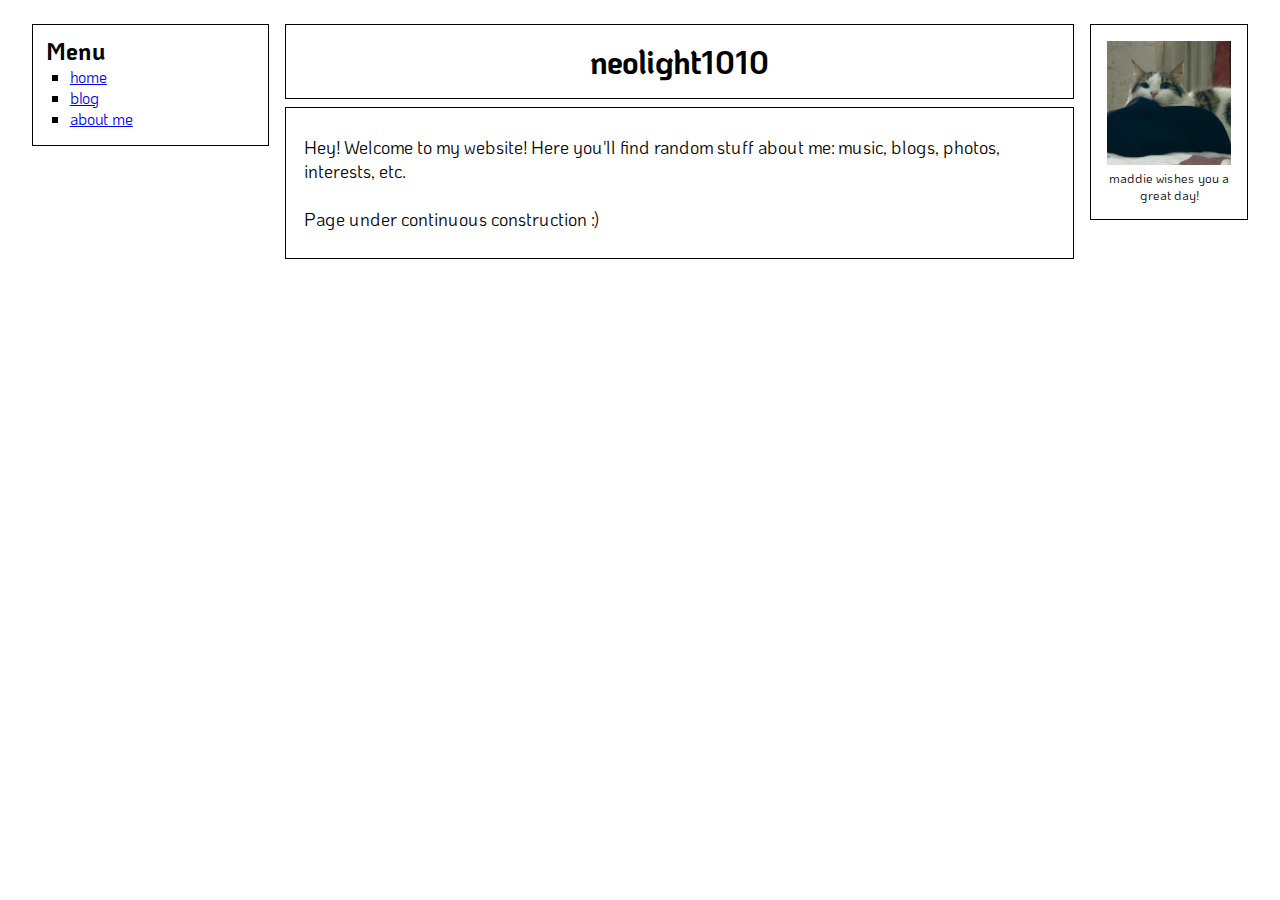
<file: index.html>
<!DOCTYPE html>
<html>

<head>
  <meta charset="UTF-8">
  <meta name="viewport" content="width=device-width, initial-scale=1.0">
  <title>neolight1010's website</title>
  <link href="https://neolight1010.github.io/style.css?h=487e94a226ac7ff14cf9" rel="stylesheet" type="text/css" media="all">
</head>

<body>
  <div class="main-div koho-regular">
    <div class="left-div">
      <div class="nav-menu">
        <h2>Menu</h2>

        <ul>
          <li><a href="https://neolight1010.github.io">home</a></li>
          <li><a href="https://neolight1010.github.io/blog/">blog</a></li>
          <li><a href="https://neolight1010.github.io/about/">about me</a></li>
        </ul>
      </div>
    </div>

    <div class="middle-div">
      <div class="middle-header koho-bold">
        <h1>neolight1010</h1>
      </div>

      <div class="middle-text">
        
<p>
  Hey! Welcome to my website! Here you'll find random stuff about me:
  music, blogs, photos, interests, etc.
</p>

<br />

<p>
  Page under continuous construction :)
</p>

      </div>
    </div>

    <div class="right-div">
      <div class="right-img">
        <img src="https://neolight1010.github.io/maddie-square.jpg" />
        <p>maddie wishes you a great day!</p>
      </div>
    </div>
  </div>


  <!-- TODO Add me: <img src="/neocities.png"> -->
</body>

</html>
</file>
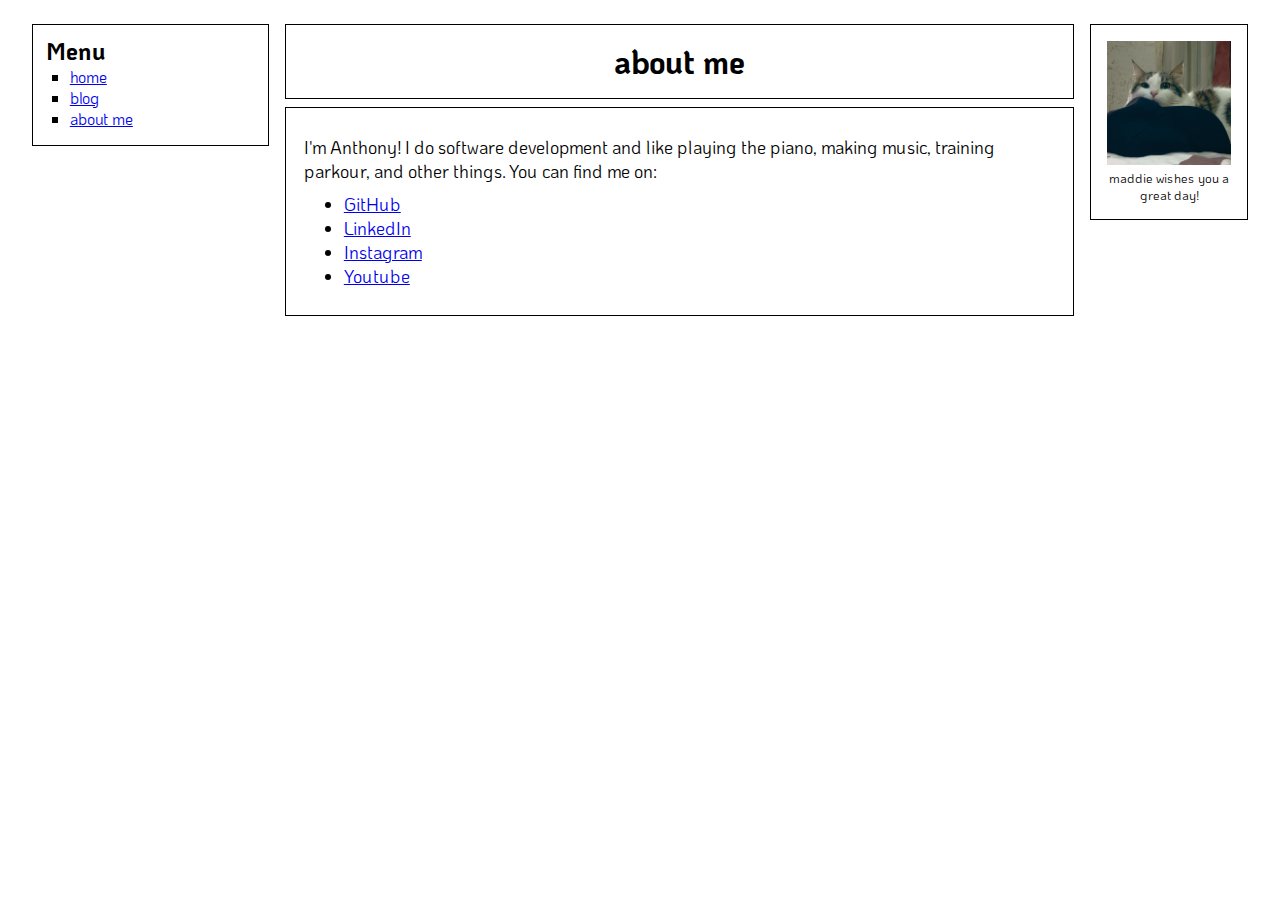
<file: about/index.html>
<!DOCTYPE html>
<html>

<head>
  <meta charset="UTF-8">
  <meta name="viewport" content="width=device-width, initial-scale=1.0">
  <title>neolight1010's website</title>
  <link href="https://neolight1010.github.io/style.css?h=487e94a226ac7ff14cf9" rel="stylesheet" type="text/css" media="all">
</head>

<body>
  <div class="main-div koho-regular">
    <div class="left-div">
      <div class="nav-menu">
        <h2>Menu</h2>

        <ul>
          <li><a href="https://neolight1010.github.io">home</a></li>
          <li><a href="https://neolight1010.github.io/blog/">blog</a></li>
          <li><a href="https://neolight1010.github.io/about/">about me</a></li>
        </ul>
      </div>
    </div>

    <div class="middle-div">
      <div class="middle-header koho-bold">
        <h1>
about me
</h1>
      </div>

      <div class="middle-text">
        

<div class="markdown-content">
  <p>I'm Anthony! I do software development and like playing the piano, making
music, training parkour, and other things. You can find me on:</p>
<ul>
<li><a href="https://github.com/neolight1010">GitHub</a></li>
<li><a href="https://www.linkedin.com/in/neolight1010/">LinkedIn</a></li>
<li><a href="https://instagram.com/neolight1010">Instagram</a></li>
<li><a href="https://www.youtube.com/@neolight1010">Youtube</a></li>
</ul>

</div>


      </div>
    </div>

    <div class="right-div">
      <div class="right-img">
        <img src="https://neolight1010.github.io/maddie-square.jpg" />
        <p>maddie wishes you a great day!</p>
      </div>
    </div>
  </div>


  <!-- TODO Add me: <img src="/neocities.png"> -->
</body>

</html>
</file>
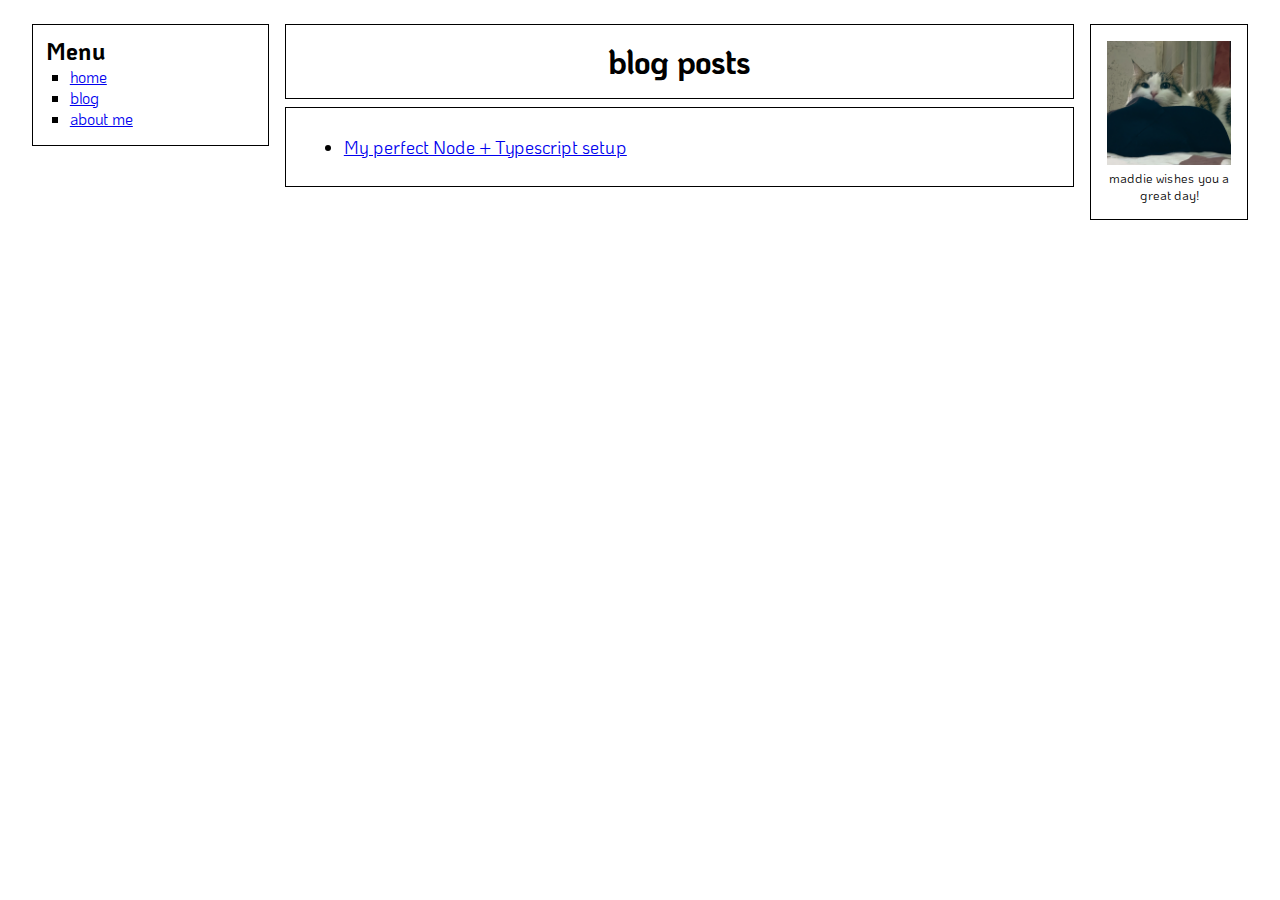
<file: blog/index.html>
<!DOCTYPE html>
<html>

<head>
  <meta charset="UTF-8">
  <meta name="viewport" content="width=device-width, initial-scale=1.0">
  <title>neolight1010's website</title>
  <link href="https://neolight1010.github.io/style.css?h=487e94a226ac7ff14cf9" rel="stylesheet" type="text/css" media="all">
</head>

<body>
  <div class="main-div koho-regular">
    <div class="left-div">
      <div class="nav-menu">
        <h2>Menu</h2>

        <ul>
          <li><a href="https://neolight1010.github.io">home</a></li>
          <li><a href="https://neolight1010.github.io/blog/">blog</a></li>
          <li><a href="https://neolight1010.github.io/about/">about me</a></li>
        </ul>
      </div>
    </div>

    <div class="middle-div">
      <div class="middle-header koho-bold">
        <h1>blog posts</h1>
      </div>

      <div class="middle-text">
        

<ul>
  
  <li><a href="https://neolight1010.github.io/blog/node-ts-setup/">My perfect Node + Typescript setup</a></li>
  
</ul>


      </div>
    </div>

    <div class="right-div">
      <div class="right-img">
        <img src="https://neolight1010.github.io/maddie-square.jpg" />
        <p>maddie wishes you a great day!</p>
      </div>
    </div>
  </div>


  <!-- TODO Add me: <img src="/neocities.png"> -->
</body>

</html>
</file>
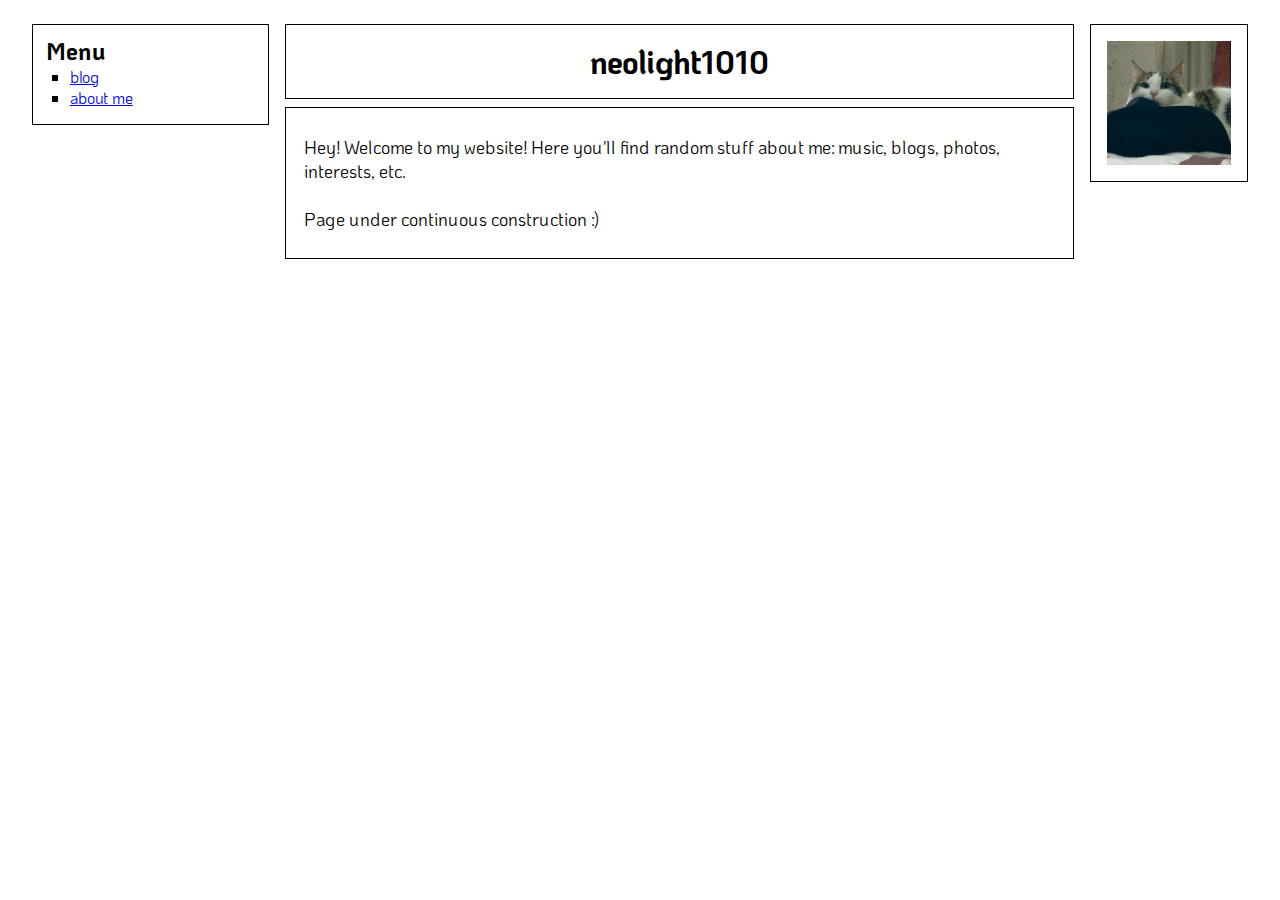
<file: src/index.html>
<!DOCTYPE html>
<html>

<head>
  <meta charset="UTF-8">
  <meta name="viewport" content="width=device-width, initial-scale=1.0">
  <title>neolight1010's website</title>
  <link href="/style.css" rel="stylesheet" type="text/css" media="all">
</head>

<body>
  <div class="main-div koho-regular">
    <div class="left-div">
      <div class="nav-menu">
        <h2>Menu</h2>

        <ul>
          <li><a href="#">blog</a></li>
          <li><a href="#">about me</a></li>
        </ul>
      </div>
    </div>

    <div class="middle-div">
      <h1 class="middle-header koho-bold">neolight1010</h1>

      <div class="middle-text">
        <p>
          Hey! Welcome to my website! Here you'll find random stuff about me:
          music, blogs, photos, interests, etc.
        </p>

        <br />

        <p>
          Page under continuous construction :)
        </p>
      </div>
    </div>

    <div class="right-div">
      <img class="right-img" src="assets/maddie-square.jpg" />
    </div>
  </div>


  <!-- TODO Add me: <img src="/neocities.png"> -->
</body>

</html>
</file>
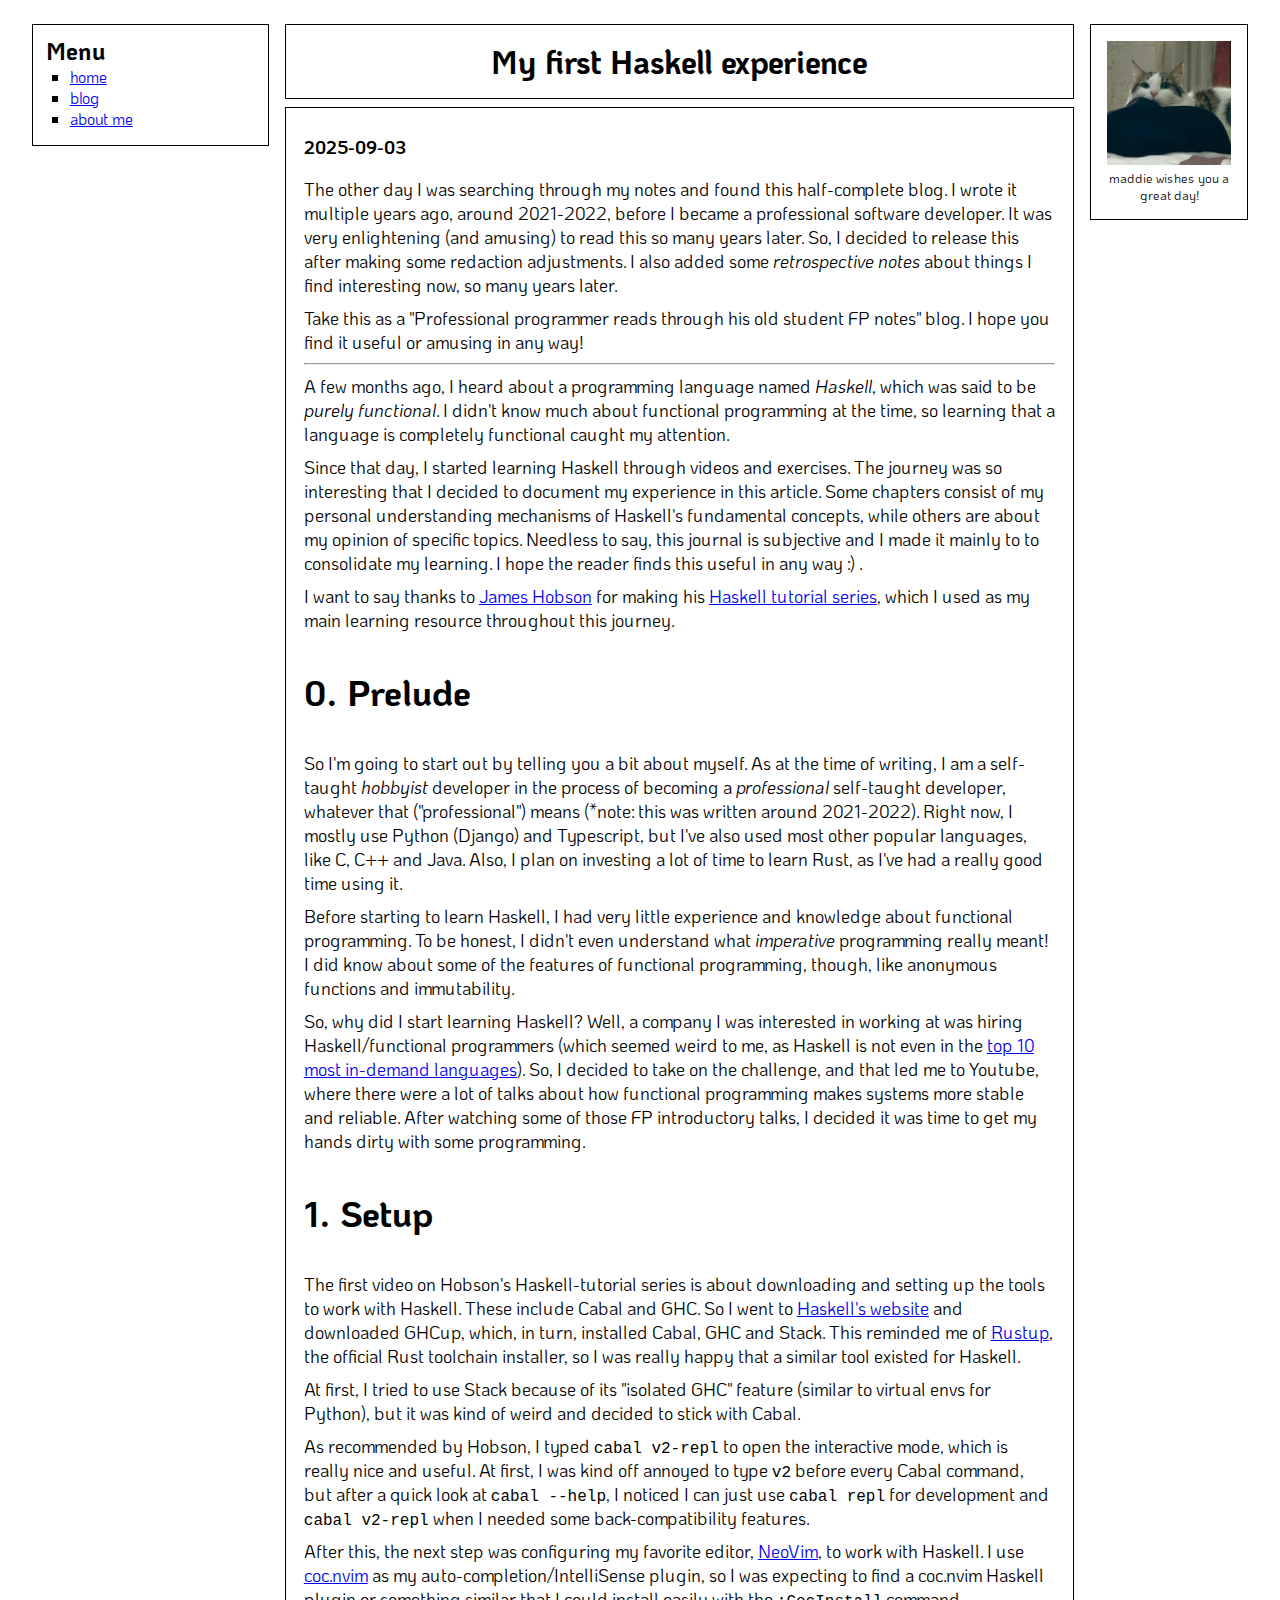
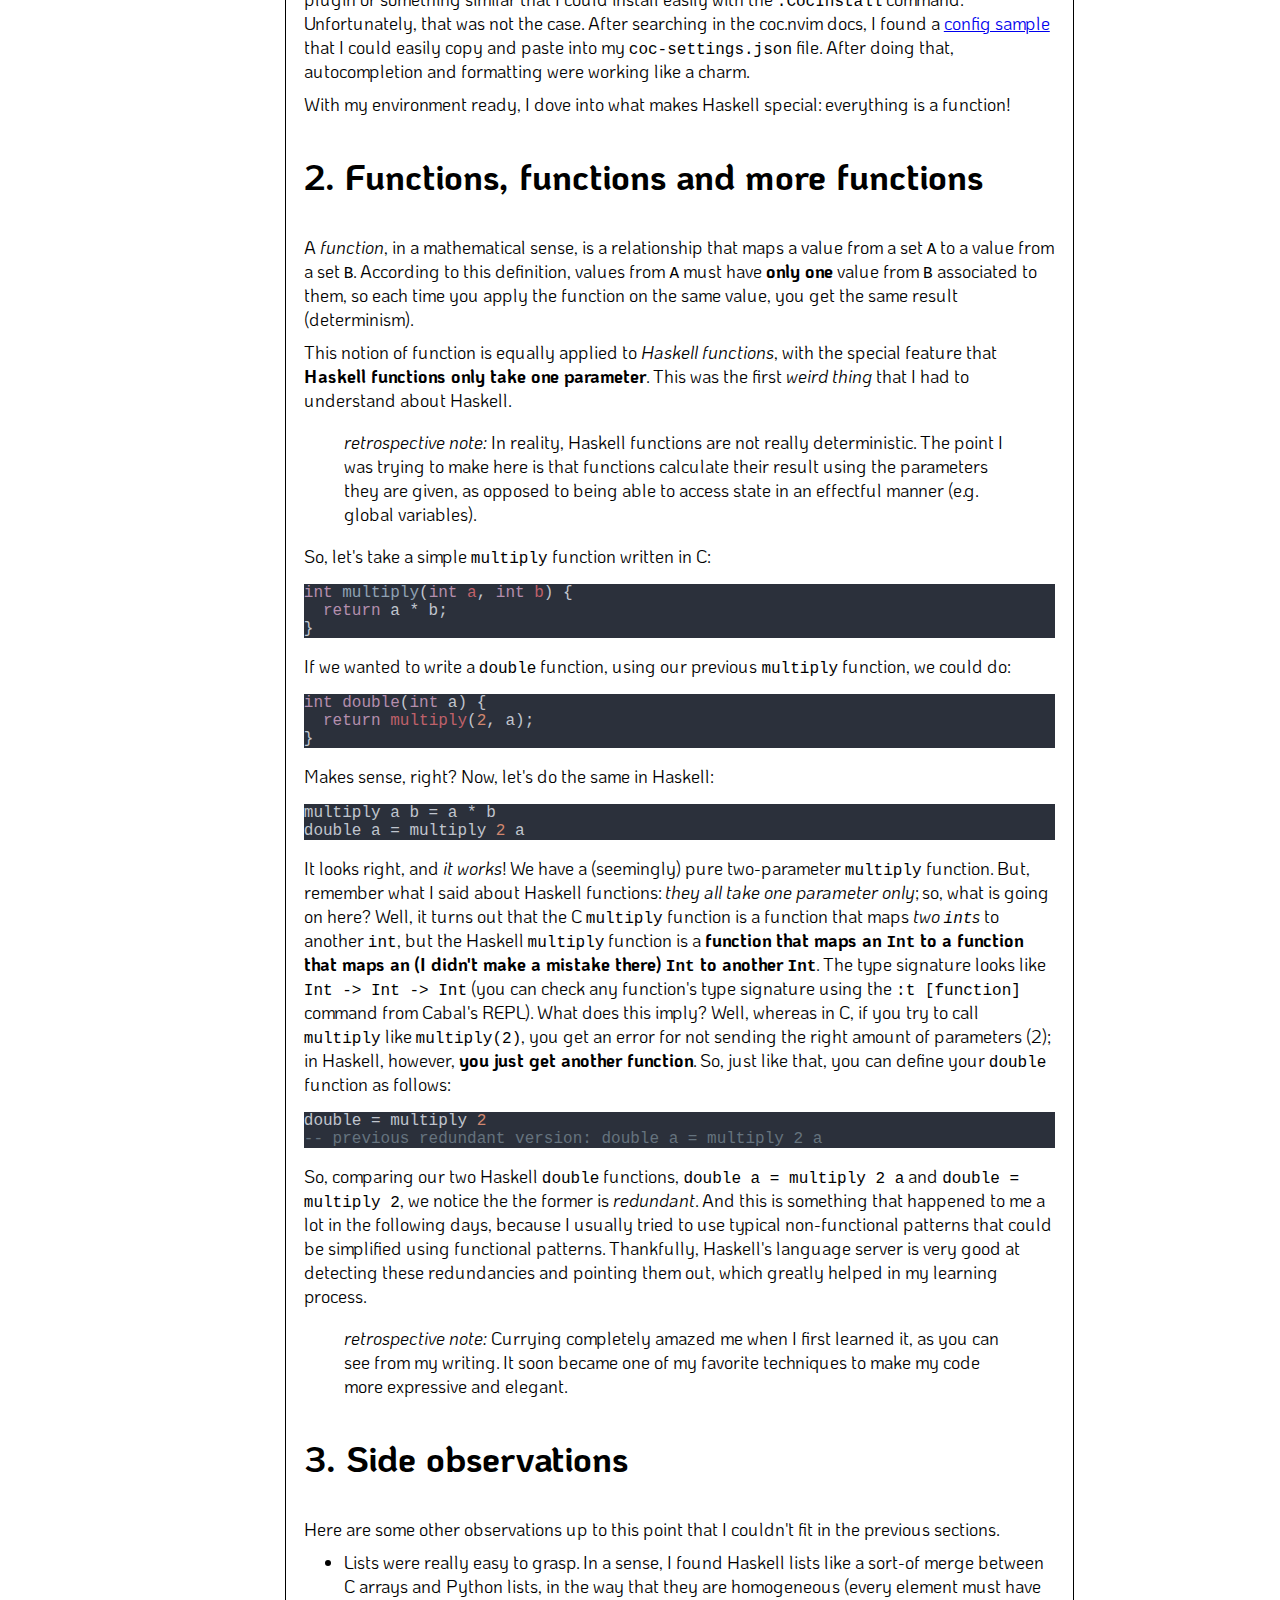
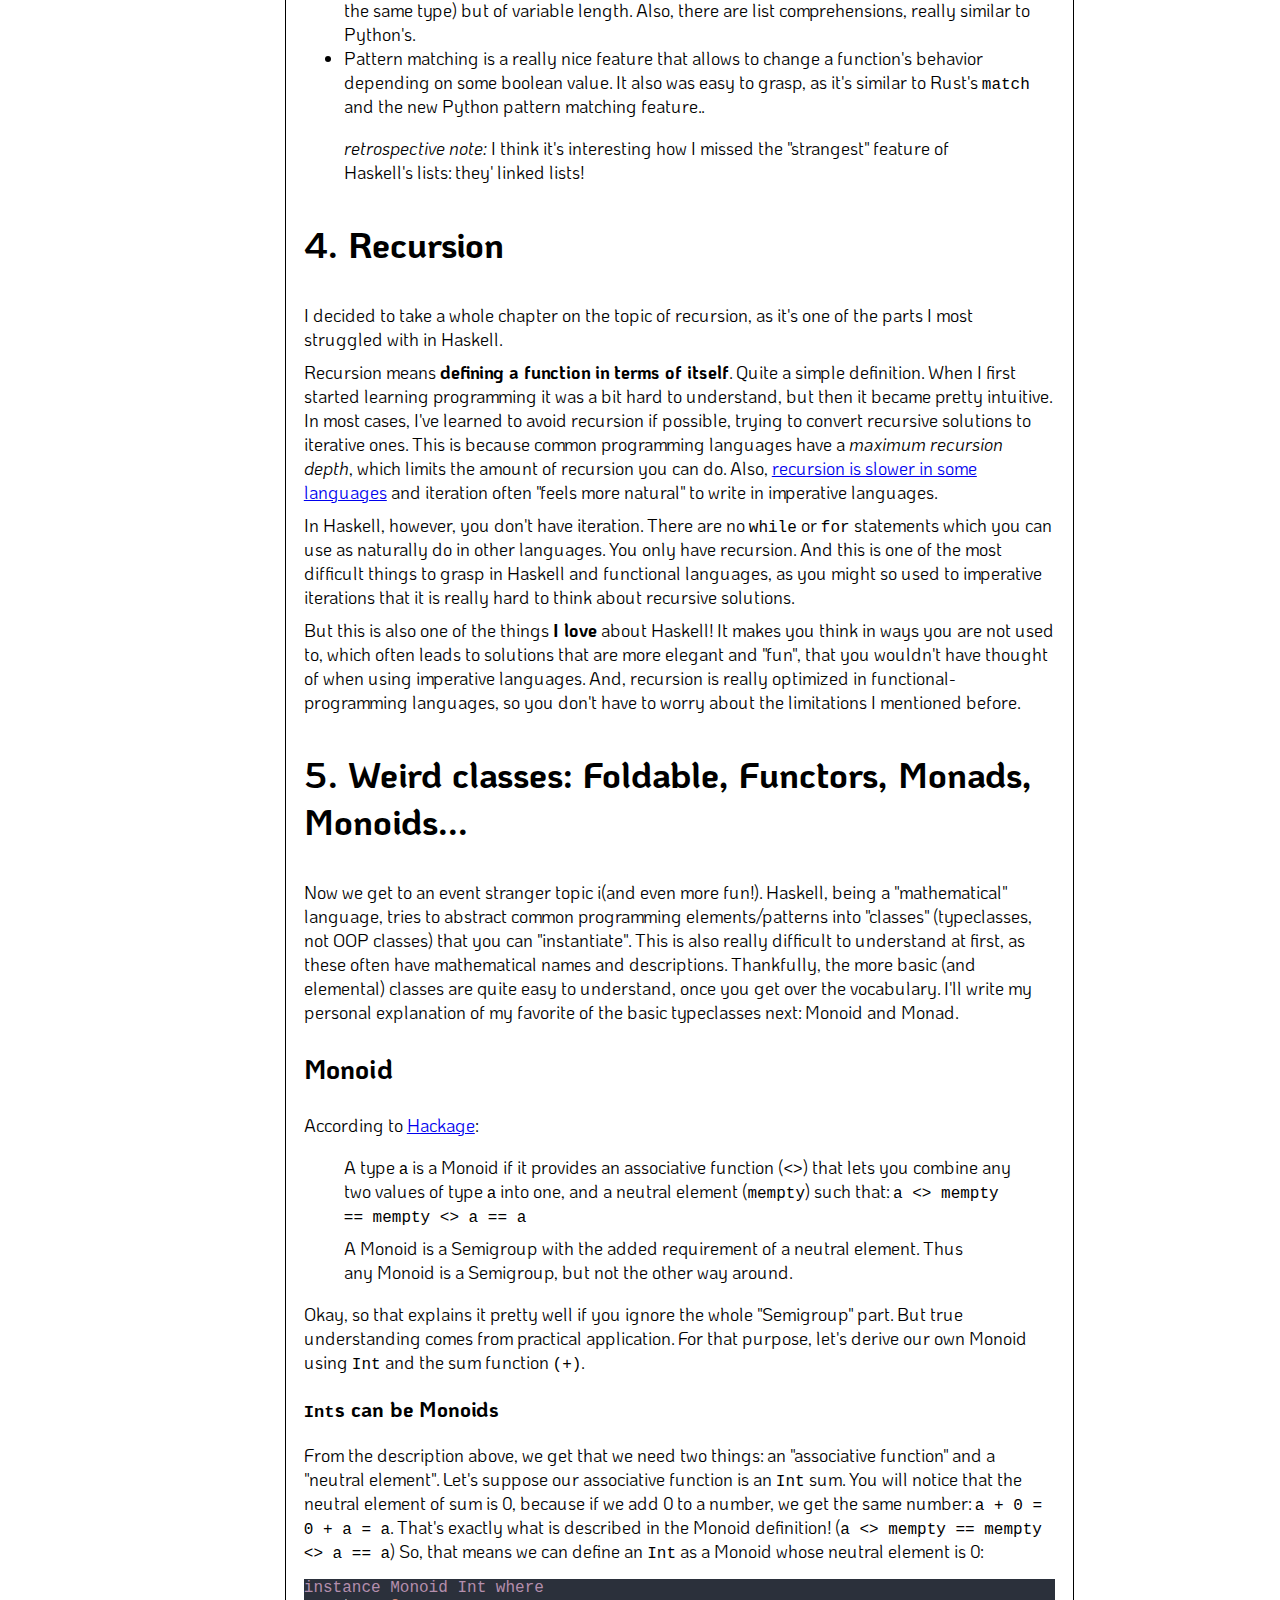
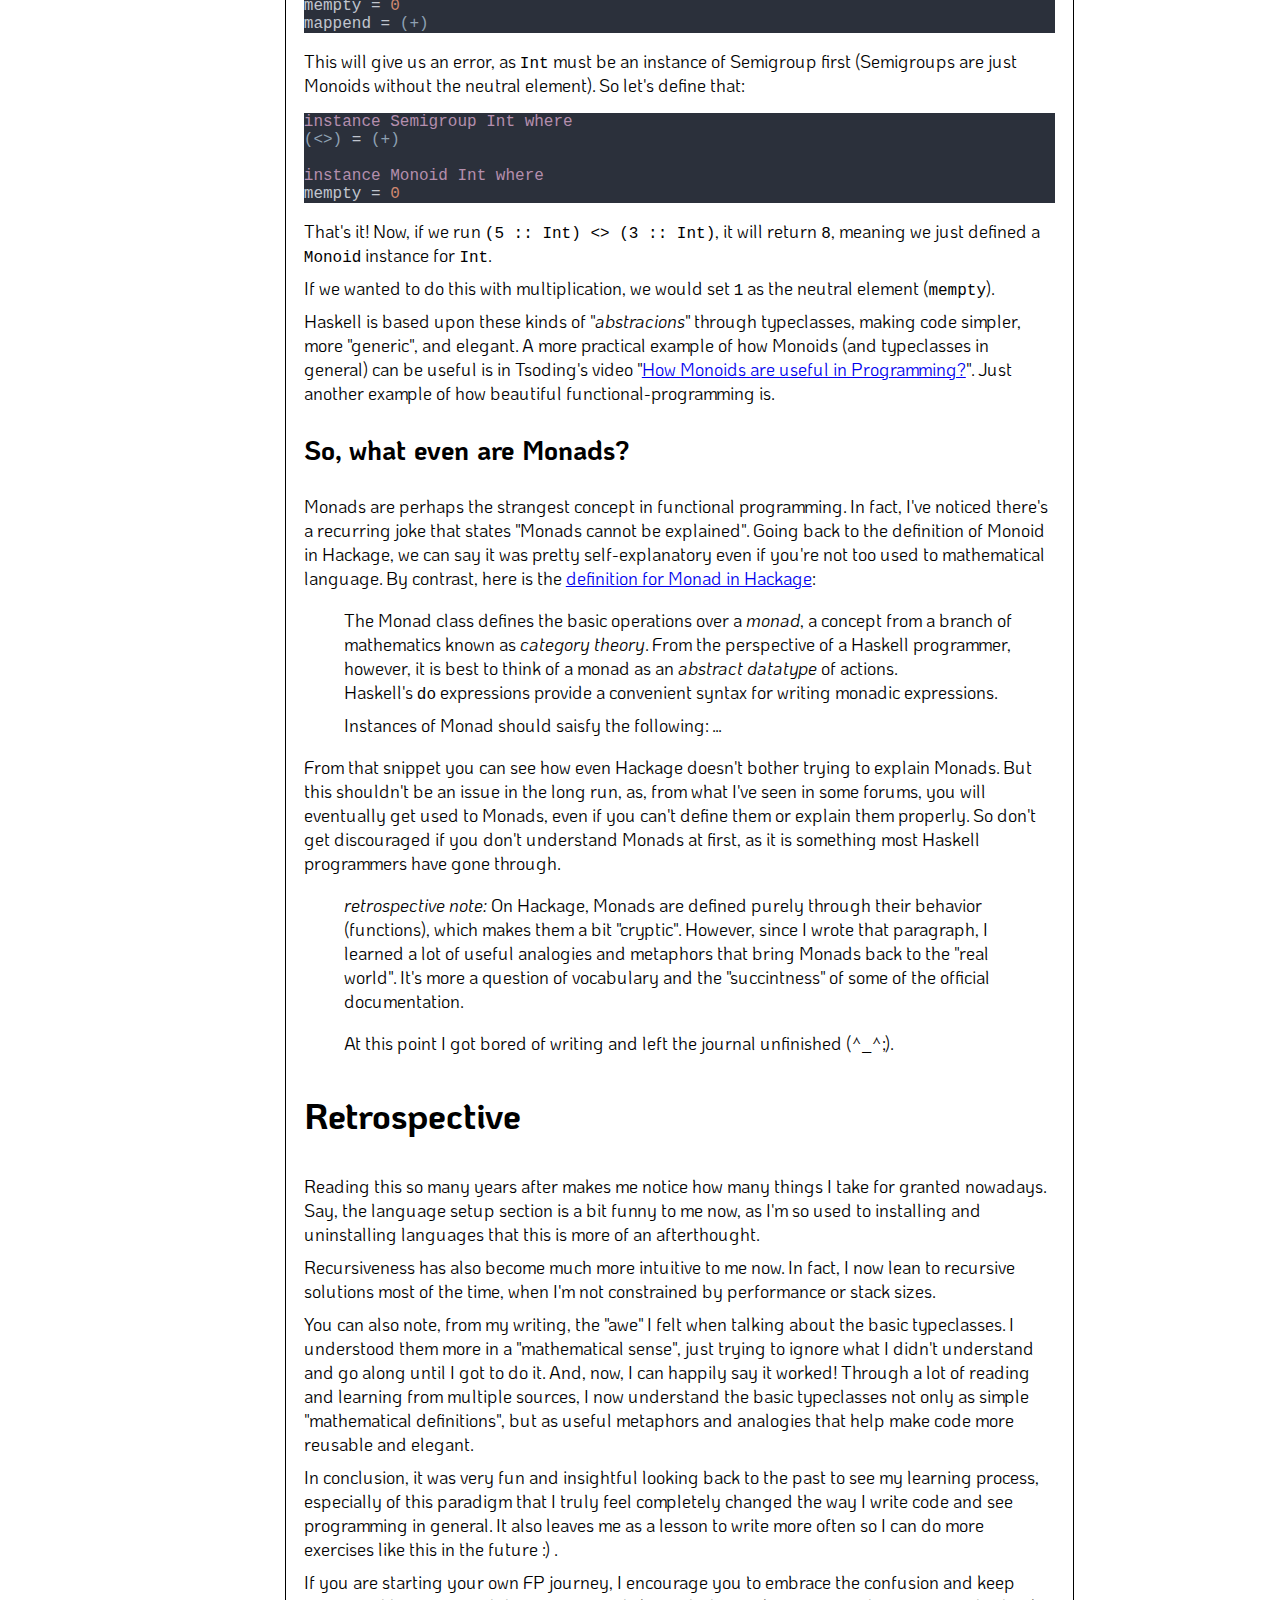
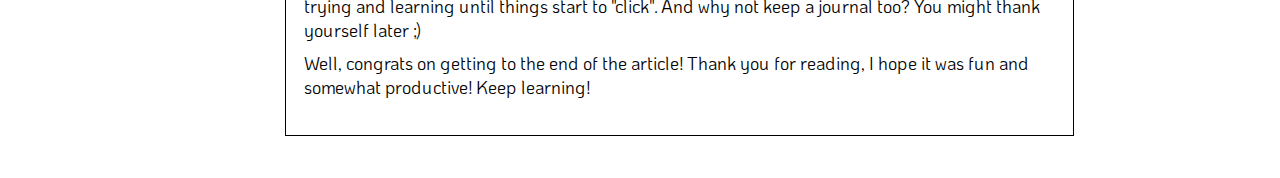
<file: blog/haskell-journal/index.html>
<!DOCTYPE html>
<html>

<head>
  <meta charset="UTF-8">
  <meta name="viewport" content="width=device-width, initial-scale=1.0">
  <title>neolight1010's website</title>
  <link href="https://neolight1010.github.io/style.css?h=487e94a226ac7ff14cf9" rel="stylesheet" type="text/css" media="all">
</head>

<body>
  <div class="main-div koho-regular">
    <div class="left-div">
      <div class="nav-menu">
        <h2>Menu</h2>

        <ul>
          <li><a href="https://neolight1010.github.io">home</a></li>
          <li><a href="https://neolight1010.github.io/blog/">blog</a></li>
          <li><a href="https://neolight1010.github.io/about/">about me</a></li>
        </ul>
      </div>
    </div>

    <div class="middle-div">
      <div class="middle-header koho-bold">
        <h1>My first Haskell experience</h1>
      </div>

      <div class="middle-text">
        

<div class="markdown-content">
  <p class="blog-date"><strong>2025-09-03</strong></p>

  <p>The other day I was searching through my notes and found this half-complete blog. I wrote it multiple years ago, around 2021-2022, before I became a professional software developer. It was very enlightening (and amusing) to read this so many years later. So, I decided to release this after making some redaction adjustments. I also added some <em>retrospective notes</em> about things I find interesting now, so many years later.</p>
<p>Take this as a "Professional programmer reads through his old student FP notes" blog. I hope you find it useful or amusing in any way!</p>
<hr />
<p>A few months ago, I heard about a programming language named <em>Haskell</em>, which was said to be <em>purely functional</em>. I didn't know much about functional programming at the time, so learning that a language is completely functional caught my attention.</p>
<p>Since that day, I started learning Haskell through videos and exercises. The journey was so interesting that I decided to document my experience in this article. Some chapters consist of my personal understanding mechanisms of Haskell's fundamental concepts, while others are about my opinion of specific topics. Needless to say, this journal is subjective and I made it mainly to to consolidate my learning. I hope the reader finds this useful in any way :) .</p>
<p>I want to say thanks to <a href="https://www.youtube.com/channel/UCof1BUiJk7llGSwjl8z27FA">James Hobson</a> for making his <a href="https://www.youtube.com/playlist?list=PLNLIbsKl8RYmu_NaSvpvj74MPy8qZSNd8">Haskell tutorial series</a>, which I used as my main learning resource throughout this journey.</p>
<h1 id="0-prelude">0. Prelude</h1>
<p>So I'm going to start out by telling you a bit about myself. As at the time of writing, I am a self-taught <em>hobbyist</em> developer in the process of becoming a <em>professional</em> self-taught developer, whatever that ("professional") means (*note: this was written around 2021-2022). Right now, I mostly use Python (Django) and Typescript, but I've also used most other popular languages, like C, C++ and Java. Also, I plan on investing a lot of time to learn Rust, as I've had a really good time using it.</p>
<p>Before starting to learn Haskell, I had very little experience and knowledge about functional programming. To be honest, I didn't even understand what <em>imperative</em> programming really meant! I did know about some of the features of functional programming, though, like anonymous functions and immutability.</p>
<p>So, why did I start learning Haskell? Well, a company I was interested in working at was hiring Haskell/functional programmers (which seemed weird to me, as Haskell is not even in the <a href="https://bootcamp.berkeley.edu/blog/most-in-demand-programming-languages/">top 10 most in-demand languages</a>). So, I decided to take on the challenge, and that led me to Youtube, where there were a lot of talks about how functional programming makes systems more stable and reliable. After watching some of those FP introductory talks, I decided it was time to get my hands dirty with some programming.</p>
<h1 id="1-setup">1. Setup</h1>
<p>The first video on Hobson's Haskell-tutorial series is about downloading and setting up the tools to work with Haskell. These include Cabal and GHC. So I went to <a href="https://www.haskell.org/">Haskell's website</a> and downloaded GHCup, which, in turn, installed Cabal, GHC and Stack. This reminded me of <a href="https://rustup.rs/">Rustup</a>, the official Rust toolchain installer,  so I was really happy that a similar tool existed for Haskell.</p>
<p>At first, I tried to use Stack because of its "isolated GHC" feature (similar to virtual envs for Python), but it was kind of weird and decided to stick with Cabal.</p>
<p>As recommended by Hobson, I typed <code>cabal v2-repl</code> to open the interactive mode, which is really nice and useful. At first, I was kind off annoyed to type <code>v2</code> before every Cabal command, but after a quick look at <code>cabal --help</code>, I noticed I can just use <code>cabal repl</code> for development and <code>cabal v2-repl</code> when I needed some back-compatibility features.</p>
<p>After this, the next step was configuring my favorite editor, <a href="https://neovim.io/">NeoVim</a>, to work with Haskell. I use <a href="https://github.com/neoclide/coc.nvim">coc.nvim</a> as my auto-completion/IntelliSense plugin, so I was expecting to find a coc.nvim Haskell plugin or something similar that I could install easily with the <code>:CocInstall</code> command. Unfortunately, that was not the case. After searching in the coc.nvim docs, I found a <a href="https://github.com/neoclide/coc.nvim/wiki/Language-servers#haskell">config sample</a> that I could easily copy and paste into my <code>coc-settings.json</code> file. After doing that, autocompletion and formatting were working like a charm.</p>
<p>With my environment ready, I dove into what makes Haskell special: everything is a function!</p>
<h1 id="2-functions-functions-and-more-functions">2. Functions, functions and more functions</h1>
<p>A <em>function</em>, in a mathematical sense, is a relationship that maps a value from a set <code>A</code> to a value from a set <code>B</code>. According to this definition, values from <code>A</code> must have <strong>only one</strong> value from <code>B</code> associated to them, so each time you apply the function on the same value, you get the same result (determinism).</p>
<p>This notion of function is equally applied to <em>Haskell functions</em>, with the special feature that <strong>Haskell functions only take one parameter</strong>. This was the first <em>weird thing</em> that I had to understand about Haskell.</p>
<blockquote>
<p><em>retrospective note:</em> In reality, Haskell functions are not really deterministic. The point I was trying to make here is that functions calculate their result using the parameters they are given, as opposed to being able to access state in an effectful manner (e.g. global variables).</p>
</blockquote>
<p>So, let's take a simple <code>multiply</code> function written in C:</p>
<pre data-lang="c" style="background-color:#2b303b;color:#c0c5ce;" class="language-c "><code class="language-c" data-lang="c"><span style="color:#b48ead;">int </span><span style="color:#8fa1b3;">multiply</span><span>(</span><span style="color:#b48ead;">int </span><span style="color:#bf616a;">a</span><span>, </span><span style="color:#b48ead;">int </span><span style="color:#bf616a;">b</span><span>) {
</span><span>  </span><span style="color:#b48ead;">return</span><span> a * b;
</span><span>}
</span></code></pre>
<p>If we wanted to write a <code>double</code> function, using our previous <code>multiply</code> function, we could do:</p>
<pre data-lang="c" style="background-color:#2b303b;color:#c0c5ce;" class="language-c "><code class="language-c" data-lang="c"><span style="color:#b48ead;">int double</span><span>(</span><span style="color:#b48ead;">int</span><span> a) {
</span><span>  </span><span style="color:#b48ead;">return </span><span style="color:#bf616a;">multiply</span><span>(</span><span style="color:#d08770;">2</span><span>, a);
</span><span>}
</span></code></pre>
<p>Makes sense, right? Now, let's do the same in Haskell:</p>
<pre data-lang="haskell" style="background-color:#2b303b;color:#c0c5ce;" class="language-haskell "><code class="language-haskell" data-lang="haskell"><span>multiply a b = a * b
</span><span>double a = multiply </span><span style="color:#d08770;">2</span><span> a
</span></code></pre>
<p>It looks right, and <em>it works</em>! We have a (seemingly) pure two-parameter <code>multiply</code> function. But, remember what I said about Haskell functions: <em>they all take one parameter only</em>; so, what is going on here? Well, it turns out that the C <code>multiply</code> function is a function that maps <em>two <code>int</code>s</em> to another <code>int</code>, but the Haskell <code>multiply</code> function is a <strong>function that maps an <code>Int</code> to a function that maps an (I didn't make a mistake there) <code>Int</code> to another <code>Int</code></strong>. The type signature looks like <code>Int -&gt; Int -&gt; Int</code> (you can check any function's type signature using the <code>:t [function]</code> command from Cabal's REPL). What does this imply? Well, whereas in C, if you try to call <code>multiply</code> like <code>multiply(2)</code>, you get an error for not sending the right amount of parameters (2); in Haskell, however, <strong>you just get another function</strong>. So, just like that, you can define your <code>double</code> function as follows:</p>
<pre data-lang="haskell" style="background-color:#2b303b;color:#c0c5ce;" class="language-haskell "><code class="language-haskell" data-lang="haskell"><span>double = multiply </span><span style="color:#d08770;">2
</span><span style="color:#65737e;">-- previous redundant version: double a = multiply 2 a
</span></code></pre>
<p>So, comparing our two Haskell <code>double</code> functions, <code>double a = multiply 2 a</code> and <code>double = multiply 2</code>, we notice the the former is <em>redundant</em>. And this is something that happened to me a lot in the following days, because I usually tried to use typical non-functional patterns that could be simplified using functional patterns. Thankfully, Haskell's language server is very good at detecting these redundancies and pointing them out, which greatly helped in my learning process.</p>
<blockquote>
<p><em>retrospective note:</em> Currying completely amazed me when I first learned it, as you can see from my writing. It soon became one of my favorite techniques to make my code more expressive and elegant.</p>
</blockquote>
<h1 id="3-side-observations">3. Side observations</h1>
<p>Here are some other observations up to this point that I couldn't fit in the previous sections.</p>
<ul>
<li>Lists were really easy to grasp. In a sense, I found Haskell lists like a sort-of merge between C arrays and Python lists, in the way that they are homogeneous (every element must have the same type) but of variable length. Also, there are list comprehensions, really similar to Python's.</li>
<li>Pattern matching is a really nice feature that allows to change a function's behavior depending on some boolean value. It also was easy to grasp, as it's similar to Rust's <code>match</code> and the new Python pattern matching feature..</li>
</ul>
<blockquote>
<p><em>retrospective note:</em> I think it's interesting how I missed the "strangest" feature of Haskell's lists: they' linked lists!</p>
</blockquote>
<h1 id="4-recursion">4. Recursion</h1>
<p>I decided to take a whole chapter on the topic of recursion, as it's one of the parts I most struggled with in Haskell.</p>
<p>Recursion means <strong>defining a function in terms of itself</strong>. Quite a simple definition. When I first started learning programming it was a bit hard to understand, but then it became pretty intuitive. In most cases, I've learned to avoid recursion if possible, trying to convert recursive solutions to iterative ones. This is because common programming languages have a <em>maximum recursion depth</em>, which limits the amount of recursion you can do. Also, <a href="https://softwareengineering.stackexchange.com/questions/237883/is-recursive-code-slower-than-non-recursive-code">recursion is slower in some languages</a> and iteration often "feels more natural" to write in imperative languages.</p>
<p>In Haskell, however, you don't have iteration. There are no <code>while</code> or <code>for</code> statements which you can use as naturally do in other languages. You only have recursion. And this is one of the most difficult things to grasp in Haskell and functional languages, as you might so used to imperative iterations that it is really hard to think about recursive solutions.</p>
<p>But this is also one of the things <strong>I love</strong> about Haskell! It makes you think in ways you are not used to, which often leads to solutions that are more elegant and "fun", that you wouldn't have thought of when using imperative languages. And, recursion is really optimized in functional-programming languages, so you don't have to worry about the limitations I mentioned before.</p>
<h1 id="5-weird-classes-foldable-functors-monads-monoids">5. Weird classes: Foldable, Functors, Monads, Monoids...</h1>
<p>Now we get to an event stranger topic i(and even more fun!). Haskell, being a "mathematical" language, tries to abstract common programming elements/patterns into "classes" (typeclasses, not OOP classes) that you can "instantiate". This is also really difficult to understand at first, as these often have mathematical names and descriptions. Thankfully, the more basic (and elemental) classes are quite easy to understand, once you get over the vocabulary. I'll write my personal explanation of my favorite of the basic typeclasses next: Monoid and Monad.</p>
<h2 id="monoid">Monoid</h2>
<p>According to <a href="https://hackage.haskell.org/package/base-4.16.0.0/docs/Data-Monoid.html">Hackage</a>:</p>
<blockquote>
<p>A type <code>a</code> is a Monoid if it provides an associative function (<code>&lt;&gt;</code>) that lets you combine any two values of type <code>a</code> into one, and a neutral element (<code>mempty</code>) such that:
<code>a &lt;&gt; mempty == mempty &lt;&gt; a == a</code></p>
<p>A Monoid is a Semigroup with the added requirement of a neutral element. Thus any Monoid is a Semigroup, but not the other way around.</p>
</blockquote>
<p>Okay, so that explains it pretty well if you ignore the whole "Semigroup" part. But true understanding comes from practical application. For that purpose, let's derive our own Monoid using <code>Int</code> and the sum function <code>(+)</code>.</p>
<h3 id="ints-can-be-monoids"><code>Int</code>s can be Monoids</h3>
<p>From the description above, we get that we need two things: an "associative function" and a "neutral element". Let's suppose our associative function is an <code>Int</code> sum. You will notice that the neutral element of sum is 0, because if we add 0 to a number, we get the same number: <code>a + 0 = 0 + a = a</code>. That's exactly what is described in the Monoid definition! (<code>a &lt;&gt; mempty == mempty &lt;&gt; a == a</code>) So, that means we can define an <code>Int</code> as a Monoid whose neutral element is 0:</p>
<pre data-lang="haskell" style="background-color:#2b303b;color:#c0c5ce;" class="language-haskell "><code class="language-haskell" data-lang="haskell"><span style="color:#b48ead;">instance Monoid Int where
</span><span>mempty = </span><span style="color:#d08770;">0
</span><span>mappend = </span><span style="color:#8fa1b3;">(+)
</span></code></pre>
<p>This will give us an error, as <code>Int</code> must be an instance of Semigroup first (Semigroups are just Monoids without the neutral element). So let's define that:</p>
<pre data-lang="haskell" style="background-color:#2b303b;color:#c0c5ce;" class="language-haskell "><code class="language-haskell" data-lang="haskell"><span style="color:#b48ead;">instance Semigroup Int where
</span><span style="color:#8fa1b3;">(&lt;&gt;) </span><span>= </span><span style="color:#8fa1b3;">(+)
</span><span>
</span><span style="color:#b48ead;">instance Monoid Int where
</span><span>mempty = </span><span style="color:#d08770;">0
</span></code></pre>
<p>That's it! Now, if we run <code>(5 :: Int) &lt;&gt; (3 :: Int)</code>, it will return <code>8</code>, meaning we just defined a <code>Monoid</code> instance for <code>Int</code>.</p>
<p>If we wanted to do this with multiplication, we would set <code>1</code> as the neutral element (<code>mempty</code>).</p>
<p>Haskell is based upon these kinds of "<em>abstracions</em>" through typeclasses, making code simpler, more "generic", and elegant. A more practical example of how Monoids (and typeclasses in general) can be useful is in Tsoding's video "<a href="https://youtu.be/BovTQeDK7XI">How Monoids are useful in Programming?</a>". Just another example of how beautiful functional-programming is.</p>
<h2 id="so-what-even-are-monads">So, what even are Monads?</h2>
<p>Monads are perhaps the strangest concept in functional programming. In fact, I've noticed there's a recurring joke that states "Monads cannot be explained". Going back to the definition of Monoid in Hackage, we can say it was pretty self-explanatory even if you're not too used to mathematical language. By contrast, here is the <a href="https://hackage.haskell.org/package/base-4.16.0.0/docs/Control-Monad.html#t:Monad">definition for Monad in Hackage</a>:</p>
<blockquote>
<p>The Monad class defines the basic operations over a <em>monad</em>, a concept from a branch of mathematics known as <em>category theory</em>. From the perspective of a Haskell programmer, however, it is best to think of a monad as an <em>abstract datatype</em> of actions. Haskell's <code>do</code> expressions provide a convenient syntax for writing monadic expressions.</p>
<p>Instances of Monad should saisfy the following:
...</p>
</blockquote>
<p>From that snippet you can see how even Hackage doesn't bother trying to explain Monads. But this shouldn't be an issue in the long run, as, from what I've seen in some forums, you will eventually get used to Monads, even if you can't define them or explain them properly. So don't get discouraged if you don't understand Monads at first, as it is something most Haskell programmers have gone through.</p>
<blockquote>
<p><em>retrospective note:</em> On Hackage, Monads are defined purely through their behavior (functions), which makes them a bit "cryptic". However, since I wrote that paragraph, I learned a lot of useful analogies and metaphors that bring Monads back to the "real world". It's more a question of vocabulary and the "succintness" of some of the official documentation.</p>
</blockquote>
<blockquote>
<p>At this point I got bored of writing and left the journal unfinished (^_^;).</p>
</blockquote>
<h1 id="retrospective">Retrospective</h1>
<p>Reading this so many years after makes me notice how many things I take for granted nowadays. Say, the language setup section is a bit funny to me now, as I'm so used to installing and uninstalling languages that this is more of an afterthought.</p>
<p>Recursiveness has also become much more intuitive to me now. In fact, I now lean to recursive solutions most of the time, when I'm not constrained by performance or stack sizes.</p>
<p>You can also note, from my writing, the "awe" I felt when talking about the basic typeclasses. I understood them more in a "mathematical sense", just trying to ignore what I didn't understand and go along until I got to do it. And, now, I can happily say it worked! Through a lot of reading and learning from multiple sources, I now understand the basic typeclasses not only as simple "mathematical definitions", but as useful metaphors and analogies that help make code more reusable and elegant.</p>
<p>In conclusion, it was very fun and insightful looking back to the past to see my learning process, especially of this paradigm that I truly feel completely changed the way I write code and see programming in general. It also leaves me as a lesson to write more often so I can do more exercises like this in the future :) .</p>
<p>If you are starting your own FP journey, I encourage you to embrace the confusion and keep trying and learning until things start to "click". And why not keep a journal too? You might thank yourself later ;)</p>
<p>Well, congrats on getting to the end of the article! Thank you for reading, I hope it was fun and somewhat productive! Keep learning!</p>

</div>


      </div>
    </div>

    <div class="right-div">
      <div class="right-img">
        <img src="https://neolight1010.github.io/maddie-square.jpg" />
        <p>maddie wishes you a great day!</p>
      </div>
    </div>
  </div>


  <!-- TODO Add me: <img src="/neocities.png"> -->
</body>

</html>
</file>
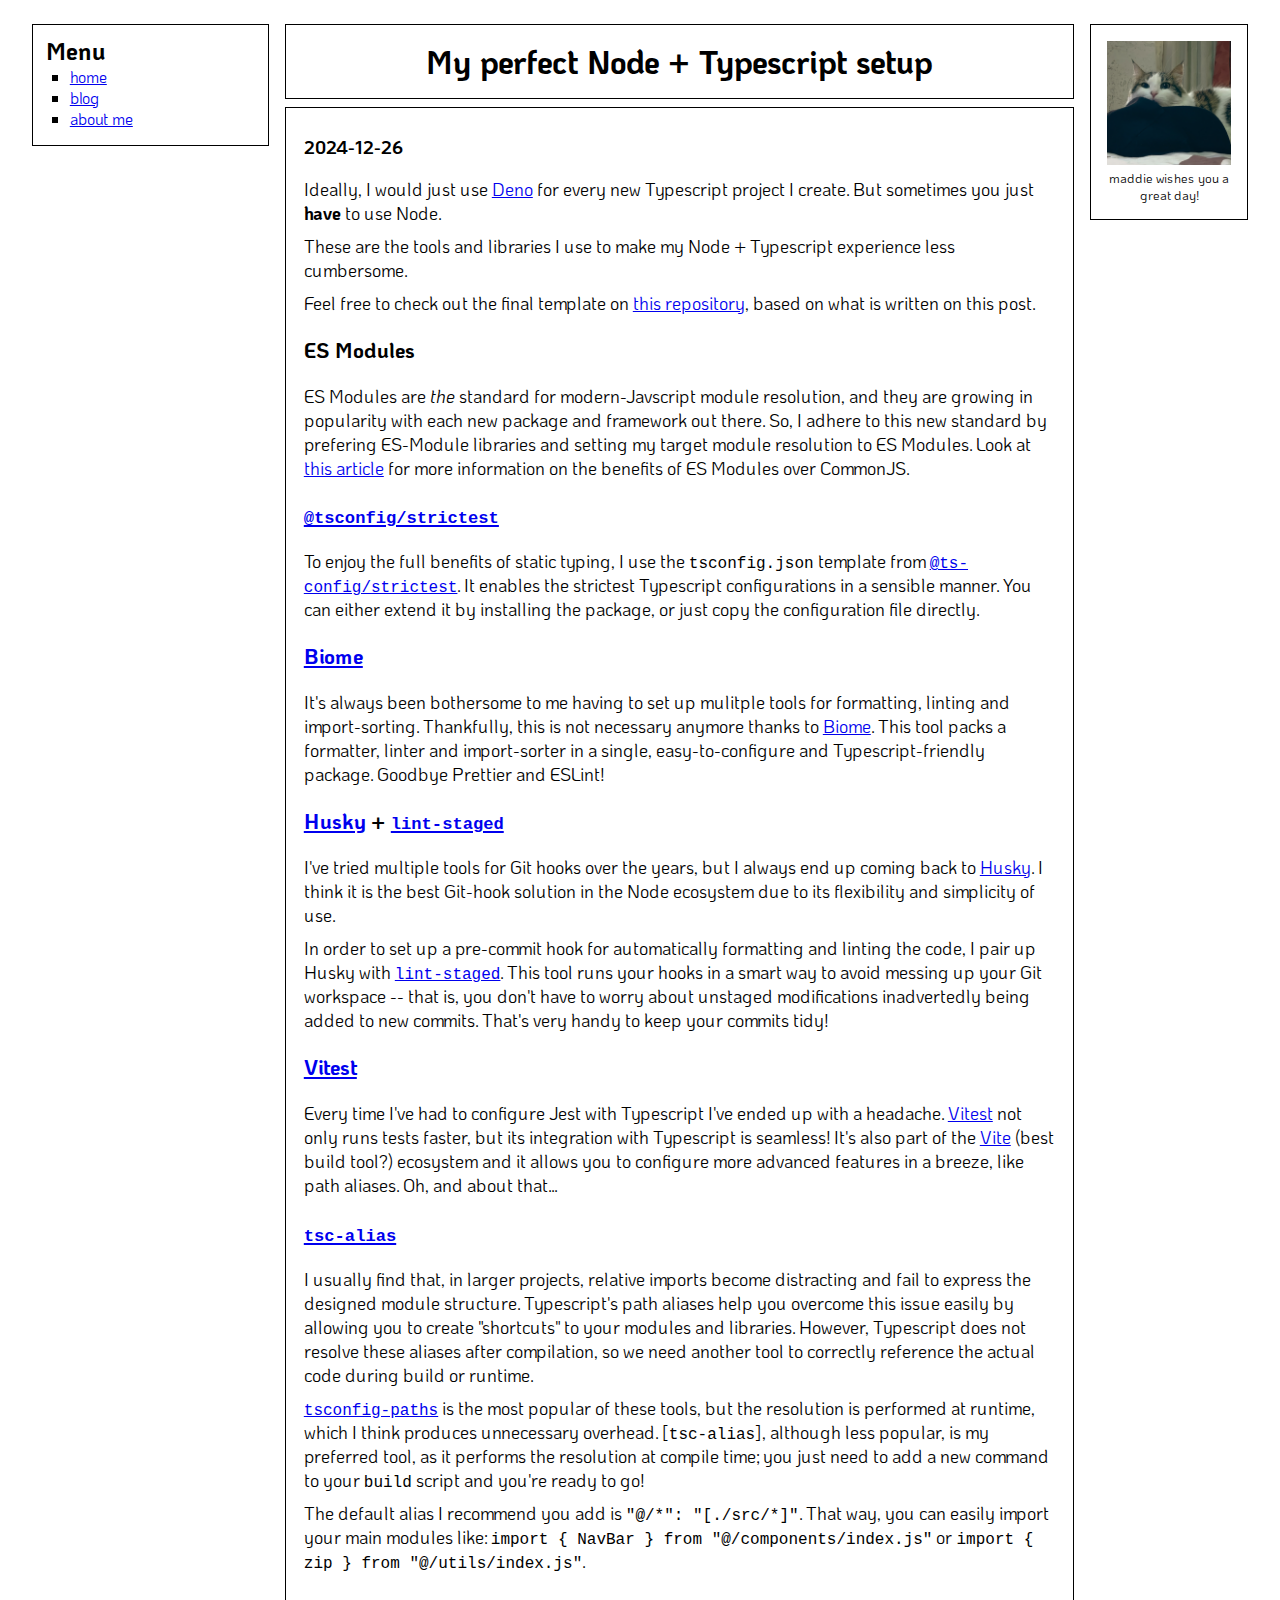
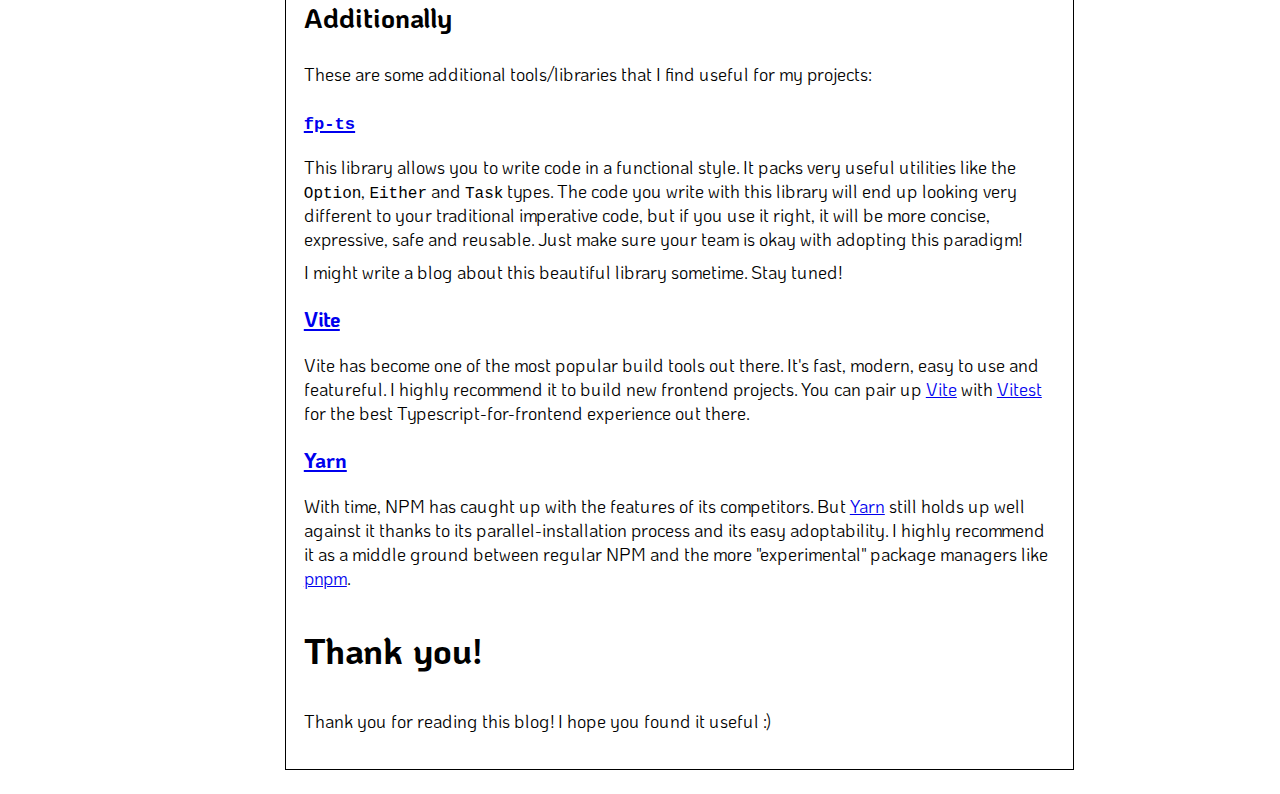
<file: blog/node-ts-setup/index.html>
<!DOCTYPE html>
<html>

<head>
  <meta charset="UTF-8">
  <meta name="viewport" content="width=device-width, initial-scale=1.0">
  <title>neolight1010's website</title>
  <link href="https://neolight1010.github.io/style.css?h=487e94a226ac7ff14cf9" rel="stylesheet" type="text/css" media="all">
</head>

<body>
  <div class="main-div koho-regular">
    <div class="left-div">
      <div class="nav-menu">
        <h2>Menu</h2>

        <ul>
          <li><a href="https://neolight1010.github.io">home</a></li>
          <li><a href="https://neolight1010.github.io/blog/">blog</a></li>
          <li><a href="https://neolight1010.github.io/about/">about me</a></li>
        </ul>
      </div>
    </div>

    <div class="middle-div">
      <div class="middle-header koho-bold">
        <h1>My perfect Node + Typescript setup</h1>
      </div>

      <div class="middle-text">
        

<div class="markdown-content">
  <p class="blog-date"><strong>2024-12-26</strong></p>

  <p>Ideally, I would just use <a href="https://deno.com">Deno</a> for every new Typescript project I create. But sometimes you just <strong>have</strong> to use Node.</p>
<p>These are the tools and libraries I use to make my Node + Typescript experience less cumbersome.</p>
<p>Feel free to check out the final template on <a href="https://github.com/neolight1010/node-ts-template">this repository</a>, based on what is written on this post.</p>
<h3 id="es-modules">ES Modules</h3>
<p>ES Modules are <em>the</em> standard for modern-Javscript module resolution, and they are growing in popularity with each new package and framework out there. So, I adhere to this new standard by prefering ES-Module libraries and setting my target module resolution to ES Modules. Look at <a href="https://deno.com/blog/commonjs-is-hurting-javascript">this article</a> for more information on the benefits of ES Modules over CommonJS.</p>
<h3 id="tsconfig-strictest"><a href="https://www.npmjs.com/package/@tsconfig/strictest"><code>@tsconfig/strictest</code></a></h3>
<p>To enjoy the full benefits of static typing, I use the <code>tsconfig.json</code> template from <a href="https://www.npmjs.com/package/@tsconfig/strictest"><code>@ts-config/strictest</code></a>. It enables the strictest Typescript configurations in a sensible manner. You can either extend it by installing the package, or just copy the configuration file directly.</p>
<h3 id="biome"><a href="https://biomejs.dev/">Biome</a></h3>
<p>It's always been bothersome to me having to set up mulitple tools for formatting, linting and import-sorting. Thankfully, this is not necessary anymore thanks to <a href="https://biomejs.dev/">Biome</a>. This tool packs a formatter, linter and import-sorter in a single, easy-to-configure and Typescript-friendly package. Goodbye Prettier and ESLint!</p>
<h3 id="husky-lint-staged"><a href="https://typicode.github.io/husky/">Husky</a> + <a href="https://github.com/lint-staged/lint-staged"><code>lint-staged</code></a></h3>
<p>I've tried multiple tools for Git hooks over the years, but I always end up coming back to <a href="https://typicode.github.io/husky/">Husky</a>. I think it is the best Git-hook solution in the Node ecosystem due to its flexibility and simplicity of use.</p>
<p>In order to set up a pre-commit hook for automatically formatting and linting the code, I pair up Husky with <a href="https://github.com/lint-staged/lint-staged"><code>lint-staged</code></a>. This tool runs your hooks in a smart way to avoid messing up your Git workspace -- that is, you don't have to worry about unstaged modifications inadvertedly being added to new commits. That's very handy to keep your commits tidy!</p>
<h3 id="vitest"><a href="https://vitest.dev/">Vitest</a></h3>
<p>Every time I've had to configure Jest with Typescript I've ended up with a headache. <a href="https://vitest.dev/">Vitest</a> not only runs tests faster, but its integration with Typescript is seamless! It's also part of the <a href="https://vite.dev/">Vite</a> (best build tool?) ecosystem and it allows you to configure more advanced features in a breeze, like path aliases. Oh, and about that...</p>
<h3 id="tsc-alias"><a href="https://www.npmjs.com/package/tsc-alias"><code>tsc-alias</code></a></h3>
<p>I usually find that, in larger projects, relative imports become distracting and fail to express the designed module structure. Typescript's path aliases help you overcome this issue easily by allowing you to create "shortcuts" to your modules and libraries. However, Typescript does not resolve these aliases after compilation, so we need another tool to correctly reference the actual code during build or runtime.</p>
<p><a href="https://www.npmjs.com/package/tsconfig-paths"><code>tsconfig-paths</code></a> is the most popular of these tools, but the resolution is performed at runtime, which I think produces unnecessary overhead. [<code>tsc-alias</code>], although less popular, is my preferred tool, as it performs the resolution at compile time; you just need to add a new command to your <code>build</code> script and you're ready to go!</p>
<p>The default alias I recommend you add is <code>"@/*": "[./src/*]"</code>. That way, you can easily import your main modules like: <code>import { NavBar } from "@/components/index.js"</code> or <code>import { zip } from "@/utils/index.js"</code>.</p>
<h2 id="additionally">Additionally</h2>
<p>These are some additional tools/libraries that I find useful for my projects:</p>
<h3 id="fp-ts"><a href="https://gcanti.github.io/fp-ts/"><code>fp-ts</code></a></h3>
<p>This library allows you to write code in a functional style. It packs very useful utilities like the <code>Option</code>, <code>Either</code> and <code>Task</code> types. The code you write with this library will end up looking very different to your traditional imperative code, but if you use it right, it will be more concise, expressive, safe and reusable. Just make sure your team is okay with adopting this paradigm!</p>
<p>I might write a blog about this beautiful library sometime. Stay tuned!</p>
<h3 id="vite"><a href="https://vite.dev/">Vite</a></h3>
<p>Vite has become one of the most popular build tools out there. It's fast, modern, easy to use and featureful. I highly recommend it to build new frontend projects. You can pair up <a href="https://vite.dev/">Vite</a> with <a href="https://vitest.dev/">Vitest</a> for the best Typescript-for-frontend experience out there.</p>
<h3 id="yarn"><a href="https://yarnpkg.com/">Yarn</a></h3>
<p>With time, NPM has caught up with the features of its competitors. But <a href="https://yarnpkg.com/">Yarn</a> still holds up well against it thanks to its parallel-installation process and its easy adoptability. I highly recommend it as a middle ground between regular NPM and the more "experimental" package managers like <a href="https://pnpm.io/">pnpm</a>.</p>
<h1 id="thank-you">Thank you!</h1>
<p>Thank you for reading this blog! I hope you found it useful :)</p>

</div>


      </div>
    </div>

    <div class="right-div">
      <div class="right-img">
        <img src="https://neolight1010.github.io/maddie-square.jpg" />
        <p>maddie wishes you a great day!</p>
      </div>
    </div>
  </div>


  <!-- TODO Add me: <img src="/neocities.png"> -->
</body>

</html>
</file>
<file: style.css>
@import url("https://fonts.googleapis.com/css2?family=KoHo:ital,wght@0,200;0,300;0,400;0,500;0,600;0,700;1,200;1,300;1,400;1,500;1,600;1,700&display=swap");body{background-color:#fff;color:#000;font-family:Verdana;margin:0;padding:1.5em 2em}body p,h1,h2,ul{margin:0}.main-div{display:flex;column-gap:1em;justify-content:space-between}@media (max-width: 450px){.main-div{flex-direction:column;row-gap:1.5em}}.left-div{flex-basis:30%}@media (max-width: 450px){.left-div{order:2}}.nav-menu{padding:.6em .8em 1em .8em;border:1px solid #000}.nav-menu ul{padding-left:1.5em}.nav-menu li{list-style:square outside}.middle-div{display:flex;flex-direction:column;width:100%;row-gap:.5em}@media (max-width: 450px){.middle-div{order:1}}.middle-header{width:100%;text-align:center;border:1px solid #000;padding:16px;box-sizing:border-box}.middle-text{font-size:large;border:1px solid #000;box-sizing:border-box;padding:1.5em 1em;text-wrap:stable}.right-div{flex-basis:20%}@media (max-width: 450px){.right-div{order:3}}.right-img{width:100%;box-sizing:border-box;padding:1em;border:1px solid #000;text-align:center}.right-img img{width:100%}@media (max-width: 450px){.right-img img{width:30%}}.right-img p{font-size:small}.markdown-content .blog-date{margin-bottom:1em}.markdown-content h1,.markdown-content h2,.markdown-content h3,.markdown-content h4,.markdown-content h5,.markdown-content h6{margin-top:1em;margin-bottom:1em}.markdown-content p{margin-bottom:.5em}.koho-extralight{font-family:"KoHo",sans-serif;font-weight:200;font-style:normal}.koho-light{font-family:"KoHo",sans-serif;font-weight:300;font-style:normal}.koho-regular{font-family:"KoHo",sans-serif;font-weight:400;font-style:normal}.koho-medium{font-family:"KoHo",sans-serif;font-weight:500;font-style:normal}.koho-semibold{font-family:"KoHo",sans-serif;font-weight:600;font-style:normal}.koho-bold{font-family:"KoHo",sans-serif;font-weight:700;font-style:normal}.koho-extralight-italic{font-family:"KoHo",sans-serif;font-weight:200;font-style:italic}.koho-light-italic{font-family:"KoHo",sans-serif;font-weight:300;font-style:italic}.koho-regular-italic{font-family:"KoHo",sans-serif;font-weight:400;font-style:italic}.koho-medium-italic{font-family:"KoHo",sans-serif;font-weight:500;font-style:italic}.koho-semibold-italic{font-family:"KoHo",sans-serif;font-weight:600;font-style:italic}.koho-bold-italic{font-family:"KoHo",sans-serif;font-weight:700;font-style:italic}
</file>
